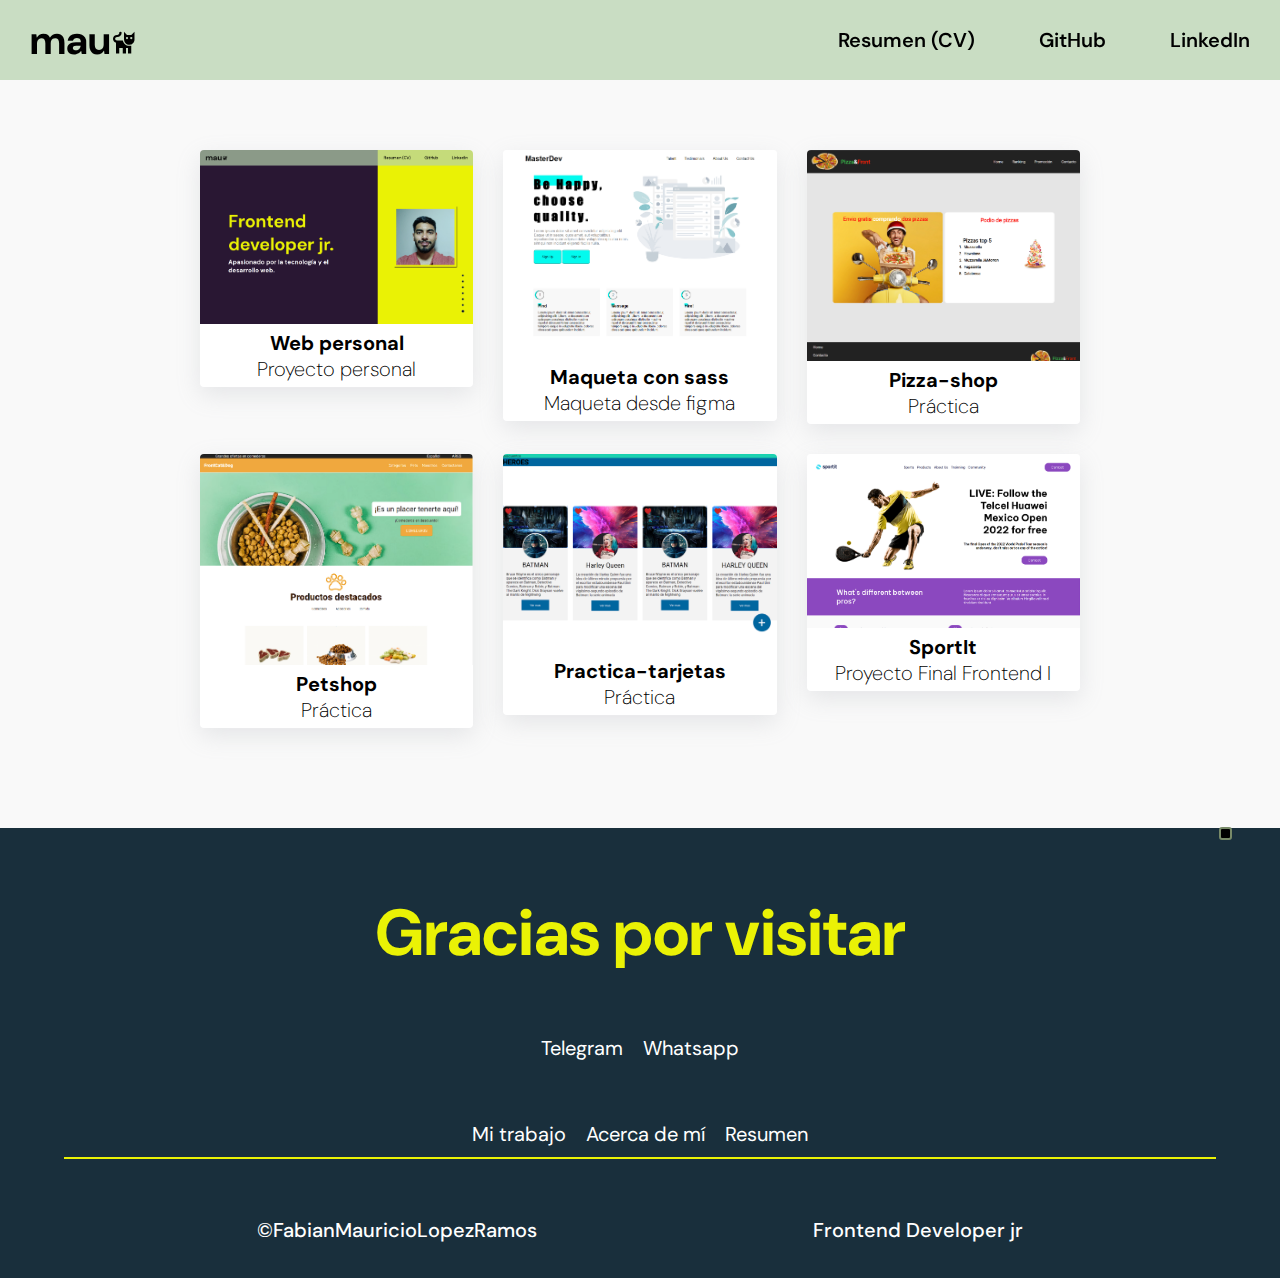
<file: pages/sample.html>
<!DOCTYPE html>
<html lang="en">
<head>
    <meta charset="UTF-8">
    <meta name="viewport" content="width=device-width, initial-scale=1.0">
    <link href='https://unpkg.com/boxicons@2.1.4/css/boxicons.min.css' rel='stylesheet'>
    <link rel="stylesheet" href="../styles/styles_samples.css">
    <script type="text/javascript" src="../js/functions.js"></script>
    <title>Samples</title>
</head>
<body>
    <header>
        <a href="../index.html"><h1>mau<i class='bx bxs-cat'></i></h1></a>
        <ul class="menu">
            <li>
                <a href="https://fablerzs.github.io/Resume/" target="_blank">Resumen (CV)</a>
            </li>
            <li>
                <a href="https://github.com/fablerzs" target="_blank">GitHub</a>
            </li>
            <li>
                <a href="https://www.linkedin.com/in/mauricio-l%C3%B3pez-153a4b182/" target="_blank">LinkedIn</a>
            </li>
        </ul>
        <div class="menu_hb" onclick="openMenu()">
            <i class='bx bx-menu-alt-right'></i>
        </div>
    </header>

    <nav class="menu_expanded" id="menu_expanded">
        <ul class="menu_element">
            <li>
                <a href="https://fablerzs.github.io/Resume/" target="_blank">Resumen (CV)</a>
            </li>
            <li>
                <a href="https://github.com/fablerzs" target="_blank">GitHub</a>
            </li>
            <li>
                <a href="https://www.linkedin.com/in/mauricio-l%C3%B3pez-153a4b182/" target="_blank">LinkedIn</a>
            </li>
        </ul>
        <div class="menu_element">
            <a href="https://t.me/fablerzs" target="_blank">Telegram</a>
            <a href="https://wa.me/528117512835" target="_blank">Whatsapp</a>
        </div>
        <div>
            <ul class="menu_element">
                <li><a href="../pages/sample.html">Mi trabajo</a></li>
                <li><a href="../pages/about.html">Acerca de mí</a></li>
            </ul>
        </div>
        <i onclick="closeMenu()" id="close_menu" class='bx bx-x-circle'></i>
    </nav>

    <main>
        <ul class="navigation">
            <li><a href="https://wa.me/528117512835" target="_blank"><div class="dotF"><i class='bx bxl-whatsapp'></i></div></a></li>
        </ul>

        <section class="flexbox_cards">
                <div class="card">
                    <a href="../index.html">
                        <img src="../img/webpage.PNG" alt="personalweb">
                        <h2>Web personal</h2>
                        <h3>Proyecto personal</h3>
                    </a>
                </div>
                <div class="card">
                    <a href="https://fablerzs.github.io/Sass-y-mixin-clase23/">
                        <img src="../img/desing.PNG" alt="design">
                        <h2>Maqueta con sass</h2>
                        <h3>Maqueta desde figma</h3>
                    </a>
                </div>
                <div class="card">
                    <a href="https://fablerzs.github.io/front1.ctd/PIZZA/index.html">
                        <img src="../img/pizza.PNG" alt="pizza">
                        <h2>Pizza-shop</h2>
                        <h3>Práctica</h3>
                    </a>
                </div>
                <div class="card">
                    <a href="https://fablerzs.github.io/front1.ctd/PETSHOP/index.html">
                        <img src="../img/petshop.PNG" alt="petshop">
                        <h2>Petshop</h2>
                        <h3>Práctica</h3>
                    </a>
                </div>
                <div class="card">
                    <a href="https://fablerzs.github.io/front1.ctd/CARDS/index.html">
                        <img src="../img/cards.PNG" alt="cards_practice">
                        <h2>Practica-tarjetas</h2>
                        <h3>Práctica</h3>
                    </a>
                </div>
                <div class="card">
                    <a href="https://fablerzs.github.io/ProyectoFinal/">
                        <img src="../img/sportit.PNG" alt="sportit">
                        <h2>SportIt</h2>
                        <h3>Proyecto Final Frontend I</h3>
                    </a>
                </div>
        </section>
    </main>

    <footer id="page-6">
        <div class="link_area">
            <h2>Gracias por visitar</h2>
            <div class="message_me">
                <a href="https://t.me/fablerzs" target="_blank">Telegram</a>
                <a href="https://wa.me/528117512835" target="_blank">Whatsapp</a>
            </div>
            <div class="my_links">
                <ul>
                    <li><a href="sample.html">Mi trabajo</a></li>
                    <li><a href="about.html">Acerca de mí</a></li>
                    <li><a href="https://fablerzs.github.io/Resume/">Resumen</a></li>
                </ul>
            </div>
        </div>
        <div class="rights">
            <h5>&copy;FabianMauricioLopezRamos</h5><h5>Frontend Developer jr</h5>
        </div>
    </footer>
    
</body>
</html>
</file>
<file: styles/styles_samples.css>
@import "../keyframes/keyframes.css";
@import url("https://fonts.googleapis.com/css2?family=Be+Vietnam+Pro:wght@400;500;700&family=DM+Sans:ital,wght@0,400;0,700;1,400&family=Inter:wght@100;200;300;400&family=Noto+Sans:wght@500;700&family=Roboto:wght@100;300;400;500;900&display=swap");
* {
  padding: 0;
  margin: 0;
  list-style: none;
  box-sizing: border-box;
  text-decoration: none;
  font-family: "DM Sans", sans-serif;
  font-size: 20px;
  overflow: y-scroll;
  scroll-snap-type: y mandatory;
  scroll-behavior: smooth;
}
@media (max-width: 770px) {
  * {
    scroll-snap-type: none;
  }
}

header {
  position: fixed;
  display: flex;
  justify-content: space-between;
  padding: 0 30px;
  align-items: center;
  width: 100%;
  height: 80px;
  background-color: rgba(181, 209, 172, 0.7);
  z-index: 10;
}
@media (min-width: 770px) {
  header {
    background-color: rgba(181, 209, 172, 0.7);
  }
}
header h1 {
  font-size: 40px;
  color: black;
}
header h1 i {
  font-size: 1.3rem;
  color: black;
}
header .menu {
  display: flex;
  gap: 5vw;
  display: none;
}
@media (min-width: 769px) {
  header .menu {
    display: flex;
  }
}
header .menu a {
  font-weight: 600;
  color: black;
  position: relative;
}
header .menu a::before {
  width: 0%;
  content: "";
  background-color: #291733;
  height: 4px;
  position: absolute;
  bottom: -2px;
  left: 0px;
  border-radius: 2px;
  transition: all 0.2s;
}
header .menu a:hover::before {
  width: 100%;
}
header .menu_hb {
  display: none;
  transition: all 0.2s;
}
header .menu_hb i {
  font-size: 30px;
  color: black;
}
@media (max-width: 768px) {
  header .menu_hb {
    display: block;
  }
}

.menu_expanded {
  display: flex;
  flex-direction: column;
  justify-content: center;
  gap: 100px;
  width: 100%;
  height: 100vh;
  background-color: #192F3C;
  position: fixed;
  right: 0;
  z-index: 23;
  padding: 30px;
  animation-name: show_menu;
  animation-duration: 500ms;
  display: none;
}
.menu_expanded #close_menu {
  position: absolute;
  top: 23px;
  right: 30px;
  font-size: 30px;
  color: #EAF205;
}
.menu_expanded .menu_element {
  display: flex;
  flex-direction: column;
  gap: 30px;
  border-bottom: 2px solid #EAF205;
  padding-bottom: 30px;
}
.menu_expanded .menu_element a {
  color: white;
}

footer {
  display: flex;
  flex-direction: column;
  justify-content: center;
  align-items: center;
  flex-wrap: wrap;
  background-color: #EAF205;
  height: 100vh;
  scroll-snap-align: start;
  background-color: #192F3C;
  scroll-snap-align: none;
  height: 450px;
}
@media (min-width: 770px) {
  footer {
    flex-direction: row;
  }
}
footer .link_area {
  padding: 10px;
  display: flex;
  flex-direction: column;
  align-items: flex-start;
  justify-content: center;
  gap: 10px;
  width: 85%;
  background-color: transparent;
  align-items: center;
  border-bottom: 2px solid #EAF205;
  gap: 60px;
}
@media (min-width: 770px) {
  footer .link_area {
    width: 40%;
  }
}
footer .link_area h2 {
  font-size: 35px;
  font-weight: bold;
  color: #EAF205;
  transition: all 0.4s;
}
@media (min-width: 770px) {
  footer .link_area h2 {
    font-size: 50px;
  }
}
@media (min-width: 1025px) {
  footer .link_area h2 {
    font-size: 65px;
  }
}
footer .link_area .message_me, footer .link_area .my_links ul {
  display: flex;
  gap: 20px;
}
footer .link_area .message_me a, footer .link_area .my_links ul a {
  color: white;
  transition: all 0.3s;
}
footer .link_area .message_me a:hover, footer .link_area .my_links ul a:hover {
  color: #EAF205;
}
@media (min-width: 770px) {
  footer .link_area {
    width: 90%;
  }
}
footer .rights {
  width: 100%;
  display: flex;
  flex-direction: column;
  justify-content: space-evenly;
  gap: 20px;
}
footer .rights h5 {
  color: white;
  text-align: center;
  position: relative;
  top: 2vh;
  font-weight: 500;
}
@media (min-width: 770px) {
  footer .rights {
    flex-direction: row;
  }
}
@media (min-width: 770px) {
  footer {
    flex-direction: column;
    gap: 40px;
  }
}

.navigation {
  position: fixed;
  right: 15px;
  bottom: 10px;
  display: flex;
  flex-direction: column;
  animation-name: show_nav;
  animation-duration: 500ms;
  animation-direction: alternate;
  animation-iteration-count: 2;
  animation-delay: 1s;
  display: none;
}
@media (min-width: 768px) {
  .navigation {
    right: 50px;
    bottom: 60px;
    display: flex;
  }
}
.navigation a {
  display: flex;
  justify-content: flex-end;
}
.navigation .dot {
  width: 10px;
  height: 10px;
  background-color: black;
  transition: all 100ms ease-out;
  color: transparent;
  text-align: center;
  display: flex;
  align-items: center;
  justify-content: center;
  text-transform: uppercase;
  font-size: 12px;
  font-weight: bold;
  border-radius: 3px;
  border: 2px solid #788a68;
}
.navigation .dot:hover {
  width: 100%;
  height: 30px;
  transform: rotate(0deg);
  color: white;
  padding: 10px;
}
.navigation .dotF {
  width: 13px;
  height: 13px;
  background-color: black;
  transition: all 100ms ease-out;
  color: transparent;
  text-align: center;
  display: flex;
  align-items: center;
  justify-content: center;
  text-transform: uppercase;
  font-size: 12px;
  font-weight: bold;
  border-radius: 3px;
  border: 2px solid #788a68;
  position: relative;
  right: -2px;
}
.navigation .dotF:hover {
  width: 100%;
  height: 30px;
  transform: rotate(0deg);
  color: white;
  padding: 10px;
}
.navigation .dotF {
  width: 13px;
  height: 13px;
  background-color: black;
  transition: all 100ms ease-out;
  color: transparent;
  text-align: center;
  display: flex;
  align-items: center;
  justify-content: center;
  text-transform: uppercase;
  font-size: 12px;
  font-weight: bold;
  border-radius: 3px;
  border: 2px solid #788a68;
}
.navigation .dotF:hover {
  width: 100%;
  height: 30px;
  transform: rotate(0deg);
  color: white;
  padding: 10px;
}

.flexbox_cards {
  display: flex;
  flex-direction: column;
  justify-content: center;
  align-items: center;
  flex-wrap: wrap;
  background-color: #EAF205;
  height: 100vh;
  scroll-snap-align: start;
  scroll-snap-align: none;
  height: 100%;
  padding: 150px 20px 100px 20px;
  gap: 30px;
  background-color: #F9F9F9;
}
@media (min-width: 770px) {
  .flexbox_cards {
    flex-direction: row;
  }
}
@media (min-width: 770px) {
  .flexbox_cards {
    padding: 150px 200px 100px 200px;
  }
}
.flexbox_cards .card {
  background-color: white;
  padding: 0 0 5px 0;
  border-radius: 4px;
  transition: all 150ms;
  box-shadow: rgba(149, 157, 165, 0.2) 0px 8px 24px;
  overflow: hidden;
  flex: 30%;
  animation-name: show_menu;
  animation-duration: 1s;
}
@media (min-width: 770px) {
  .flexbox_cards .card {
    align-self: start;
  }
}
.flexbox_cards .card:hover {
  transform: translateY(-5px);
  box-shadow: rgba(0, 0, 0, 0.35) 0px 5px 15px;
}
.flexbox_cards .card a img {
  width: 100%;
}
.flexbox_cards .card a h2 {
  text-align: center;
  color: black;
}
.flexbox_cards .card a h3 {
  text-align: center;
  color: black;
  font-weight: 200;
}/*# sourceMappingURL=styles_samples.css.map */
</file>
